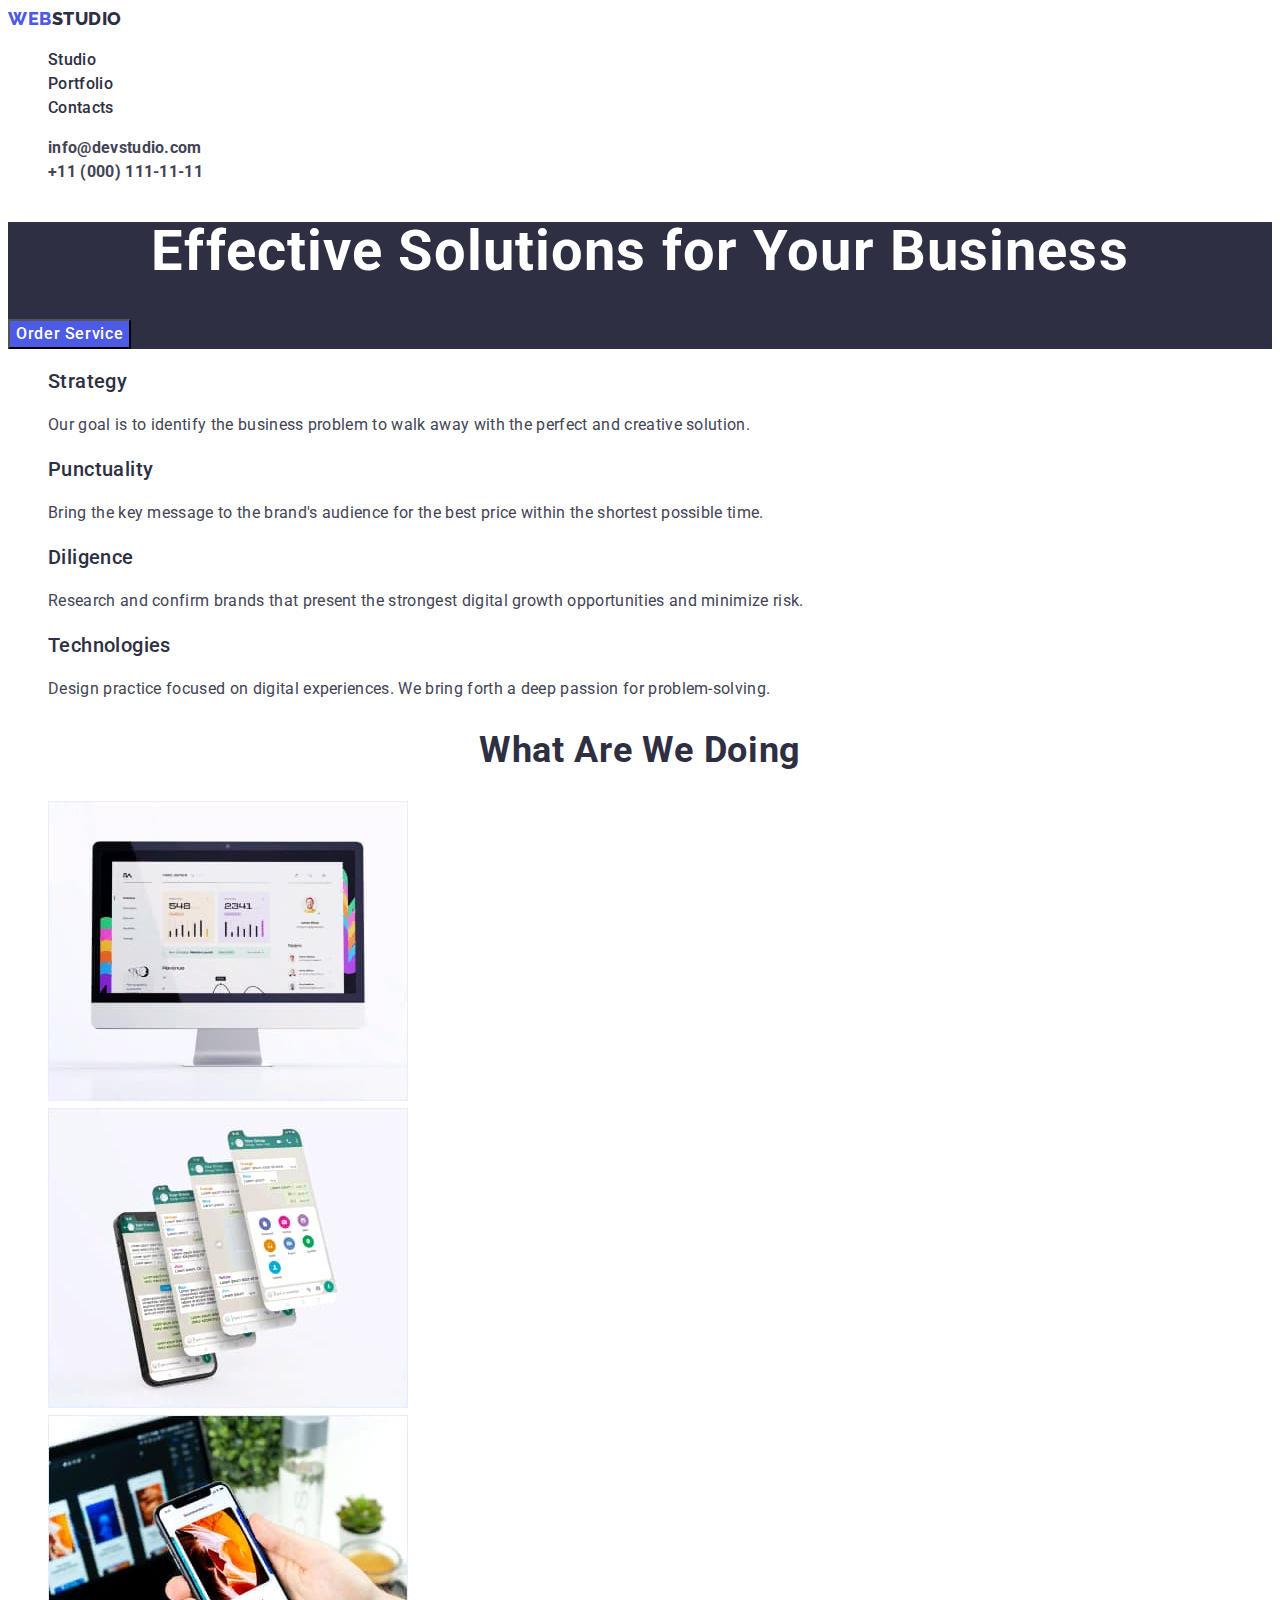
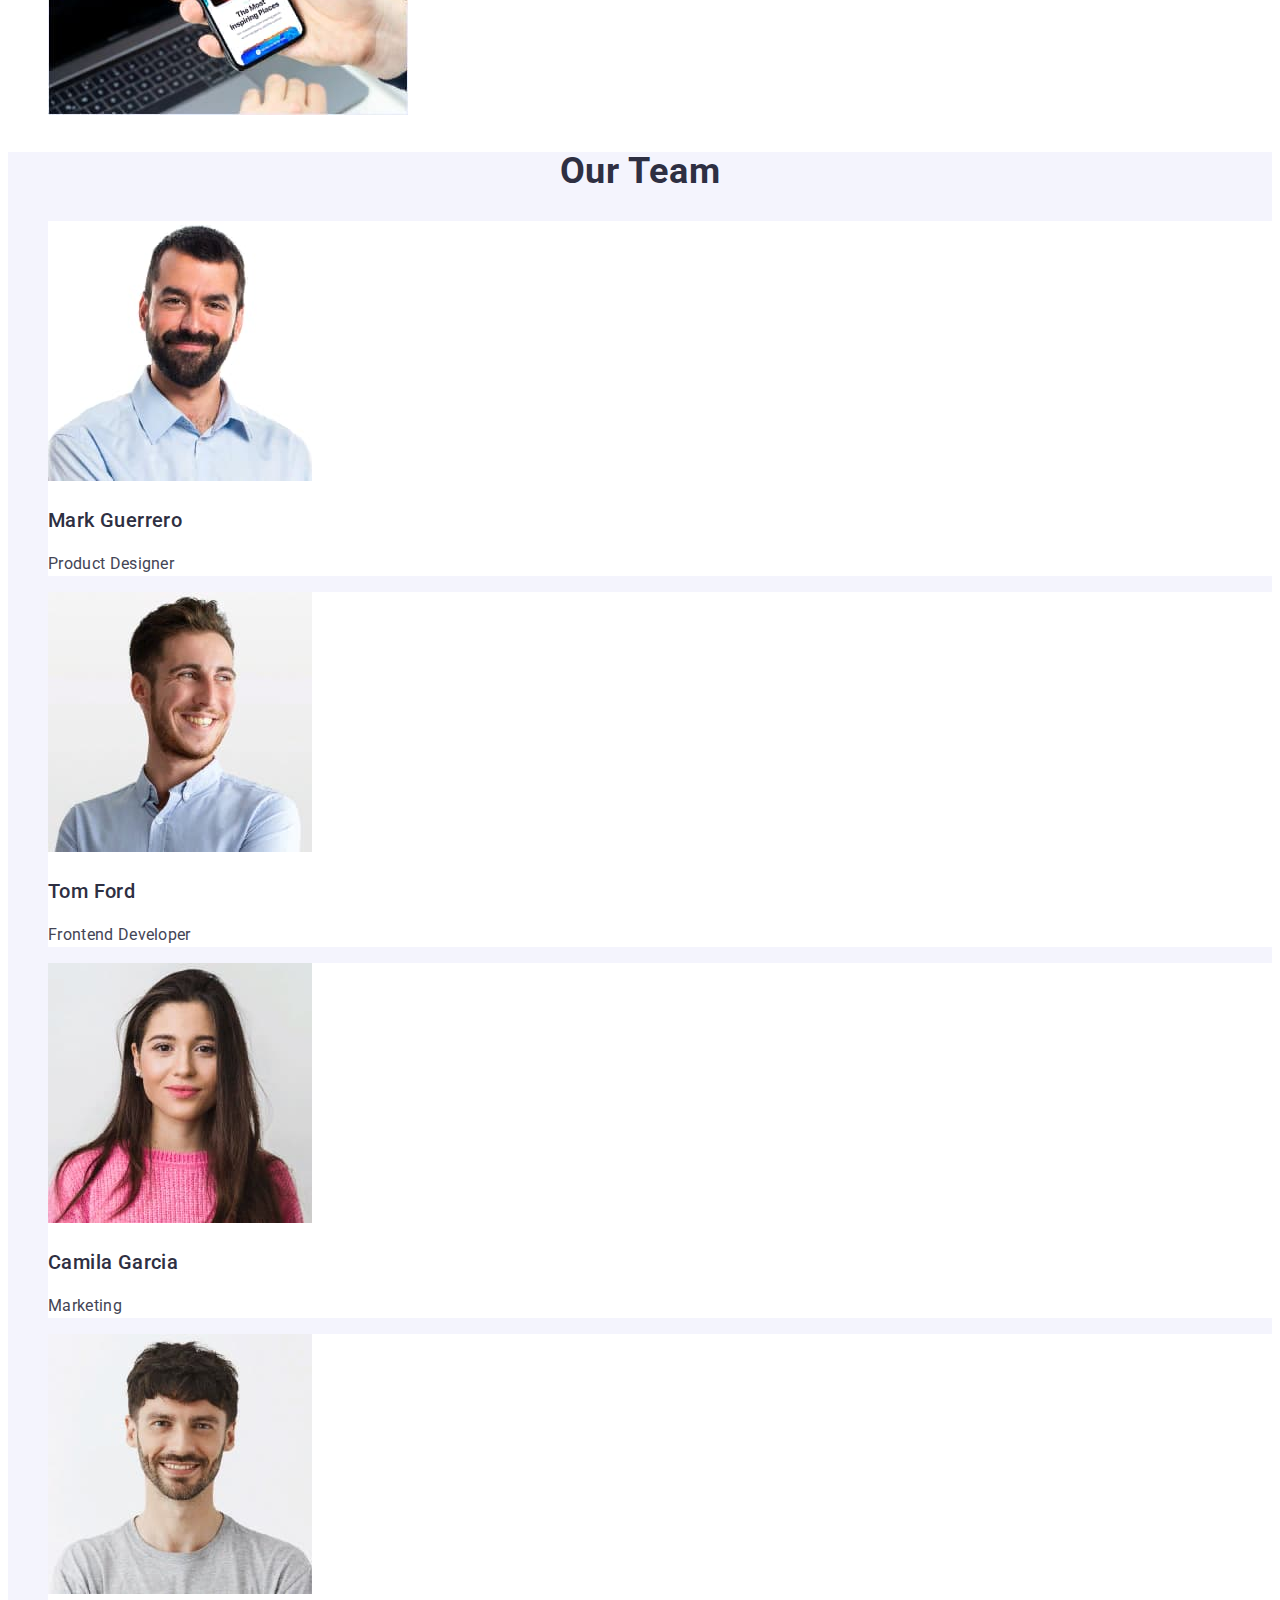
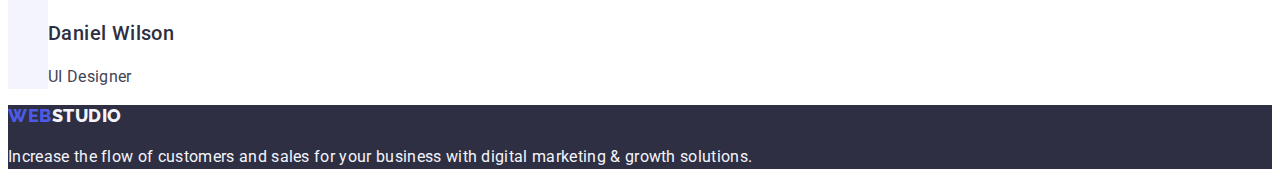
<file: index.html>
<!DOCTYPE html>
<html lang="en">
  <head>
    <meta charset="UTF-8" />
    <meta http-equiv="X-UA-Compatible" content="IE=edge" />
    <meta name="viewport" content="width=device-width, initial-scale=1.0" />
    <link rel="preconnect" href="https://fonts.googleapis.com" />
    <link rel="preconnect" href="https://fonts.gstatic.com" crossorigin />
    <link
      href="https://fonts.googleapis.com/css2?family=DM+Sans:ital,wght@0,500;1,500&family=Montserrat:wght@400;700&family=Raleway:wght@800&family=Roboto:wght@400;500;700;900&display=swap"
      rel="stylesheet"
    />

    <title>Document</title>
    <link rel="stylesheet" href="./css/styles.css" />
  </head>
  <body>
    <header class="header">
      <nav class="header-naw">
        <a class="logo-link link" href="./index.html"
          >Web<span class="accent">Studio</span></a
        >
        <ul class="list">
          <li class="header-item">
            <a class="header-link link" href="./index.html">Studio</a>
          </li>
          <li class="header-item">
            <a class="header-link link" href="./portfolio.html">Portfolio</a>
          </li>
          <li class="header-item">
            <a class="header-link link" href="">Contacts</a>
          </li>
        </ul>
      </nav>
      <address class="address">
        <ul class="address-list list">
          <li class="adress-item">
            <a class="address-link link" href="mailto:info@devstudio.com"
              >info@devstudio.com</a
            >
          </li>
          <li class="adress-item">
            <a class="address-link link" href="tel:+110001111111"
              >+11 (000) 111-11-11</a
            >
          </li>
        </ul>
      </address>
    </header>

    <main class="page">
      <!-- Section1 -->
      <section class="section-one">
        <h1 class="title">Effective Solutions for Your Business</h1>
        <button class="button" type="button">Order Service</button>
      </section>
      <!-- Section2 -->
      <section>
        <h2 hidden>Options</h2>
        <ul class="page-list list">
          <li class="page-item">
            <h3 class="page-subtitle">Strategy</h3>
            <p class="page-text">
              Our goal is to identify the business problem to walk away with the
              perfect and creative solution.
            </p>
          </li>

          <li class="page-item">
            <h3 class="page-subtitle">Punctuality</h3>
            <p class="page-text">
              Bring the key message to the brand's audience for the best price
              within the shortest possible time.
            </p>
          </li>
          <li class="page-item">
            <h3 class="page-subtitle">Diligence</h3>
            <p class="page-text">
              Research and confirm brands that present the strongest digital
              growth opportunities and minimize risk.
            </p>
          </li>
          <li class="page-item">
            <h3 class="page-subtitle">Technologies</h3>
            <p class="page-text">
              Design practice focused on digital experiences. We bring forth a
              deep passion for problem-solving.
            </p>
          </li>
        </ul>
      </section>
      <!-- Section3 -->
      <section>
        <h2 class="subtitle">What are we doing</h2>
        <ul class="img-list list">
          <li class="img-item">
            <img
              class="img"
              src="./images/main-pages/img1.jpg"
              alt="computer"
              width="360"
              height="300"
            />
          </li>
          <li class="img-item">
            <img
              class="img"
              src="./images/main-pages/img2.jpg"
              alt="chat"
              width="360"
              height="300"
            />
          </li>
          <li class="img-item">
            <img
              class="img"
              src="./images/main-pages/img3.jpg"
              alt="telephone"
              width="360"
              height="300"
            />
          </li>
        </ul>
      </section>
      <!-- Section4 -->
      <section class="section-four">
        <h2 class="subtitle">Our Team</h2>
        <ul class="team-list list">
          <li class="team-item">
            <img
              class="team-img"
              src="./images/main-pages/img4.jpg"
              alt="Mark Guerrero"
              width="264"
              height="260"
            />
            <h3 class="page-subtitle">Mark Guerrero</h3>
            <p class="page-text">Product Designer</p>
          </li>
          <li class="team-item">
            <img
              class="team-img"
              src="./images/main-pages/img5.jpg"
              alt="Tom Ford"
              width="264"
              height="260"
            />
            <h3 class="page-subtitle">Tom Ford</h3>
            <p class="page-text">Frontend Developer</p>
          </li>
          <li class="team-item">
            <img
              class="team-img"
              src="./images/main-pages/img6.jpg"
              alt="Camila Garcia"
              width="264"
              height="260"
            />
            <h3 class="page-subtitle">Camila Garcia</h3>
            <p class="page-text">Marketing</p>
          </li>
          <li class="team-item">
            <img
              class="team-img"
              src="./images/main-pages/img7.jpg"
              alt="Daniel Wilson"
              width="264"
              height="260"
            />
            <h3 class="page-subtitle">Daniel Wilson</h3>
            <p class="page-text">UI Designer</p>
          </li>
        </ul>
      </section>
    </main>

    <footer class="footer">
      <a class="footer-link link" href="./index.html"
        >Web<span class="footer-studio">Studio</span></a
      >
      <p class="footer-text">
        Increase the flow of customers and sales for your business with digital
        marketing & growth solutions.
      </p>
    </footer>
  </body>
</html>
</file>
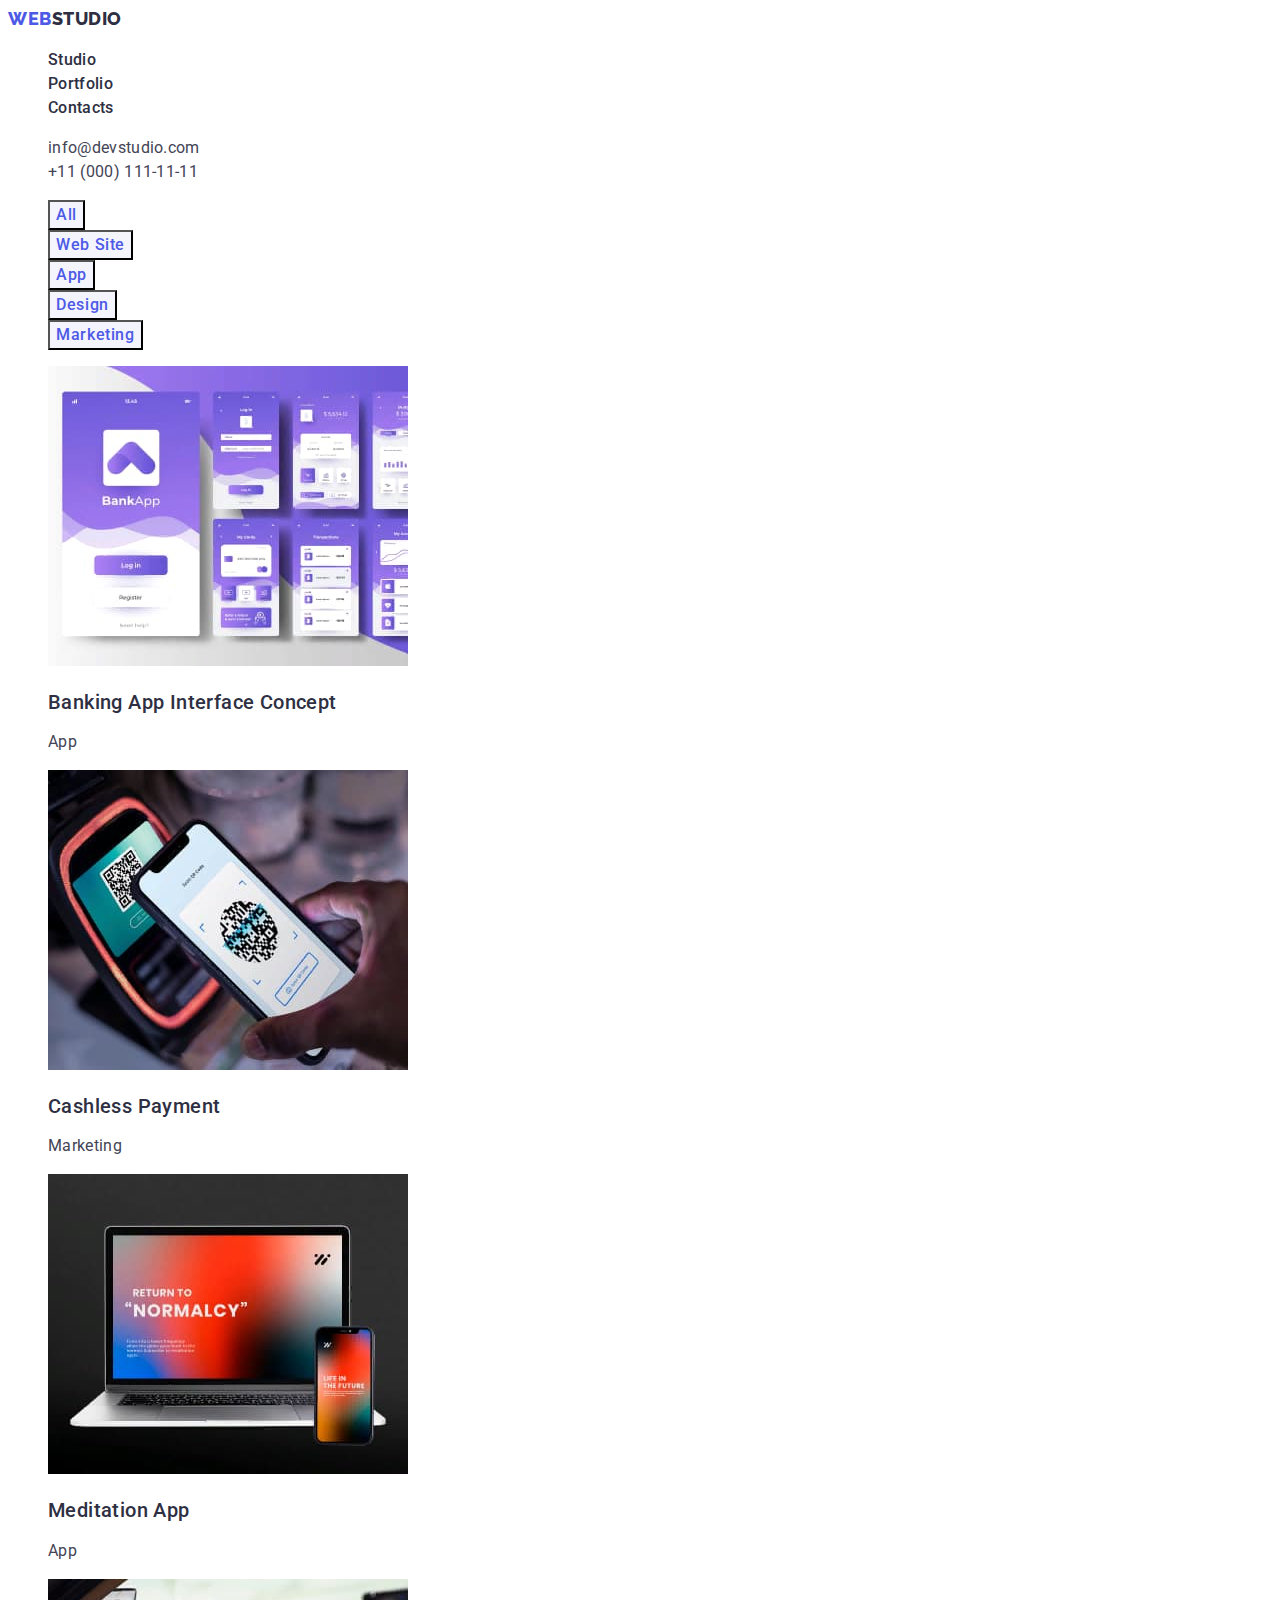
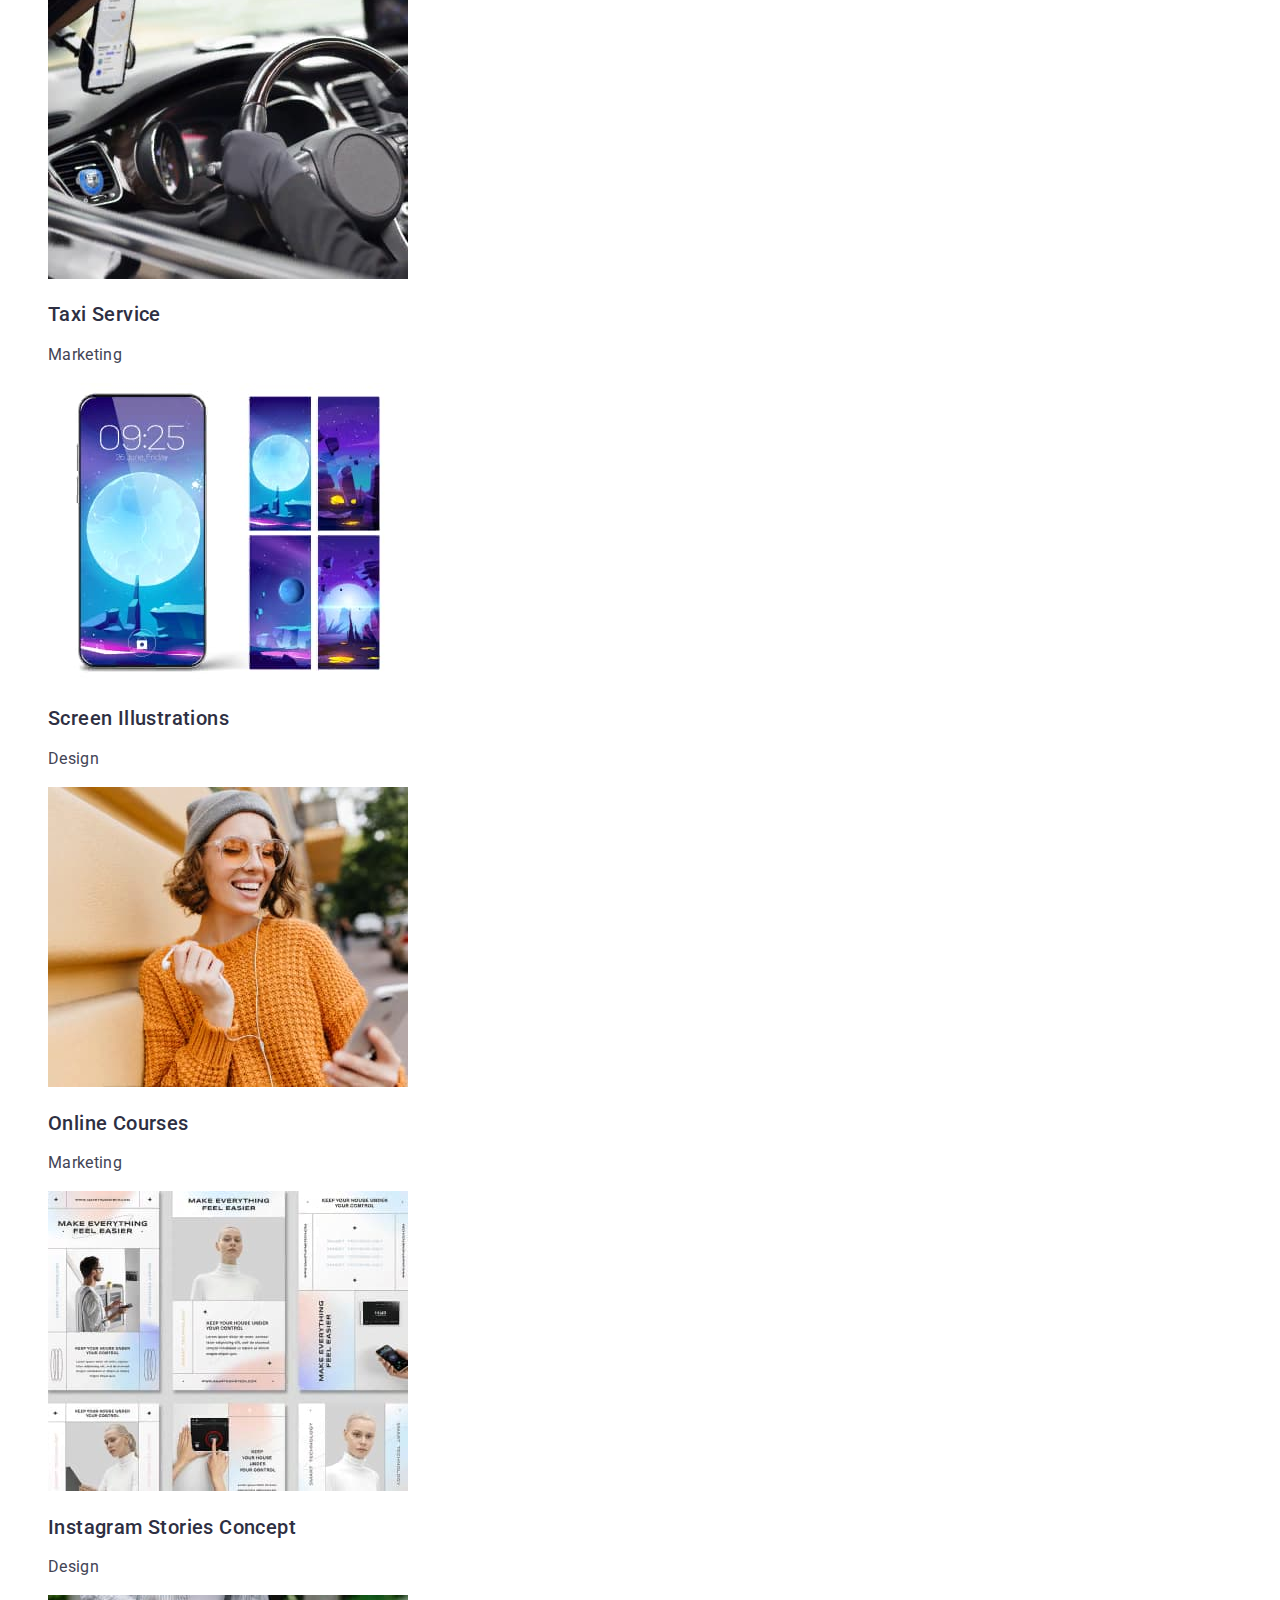
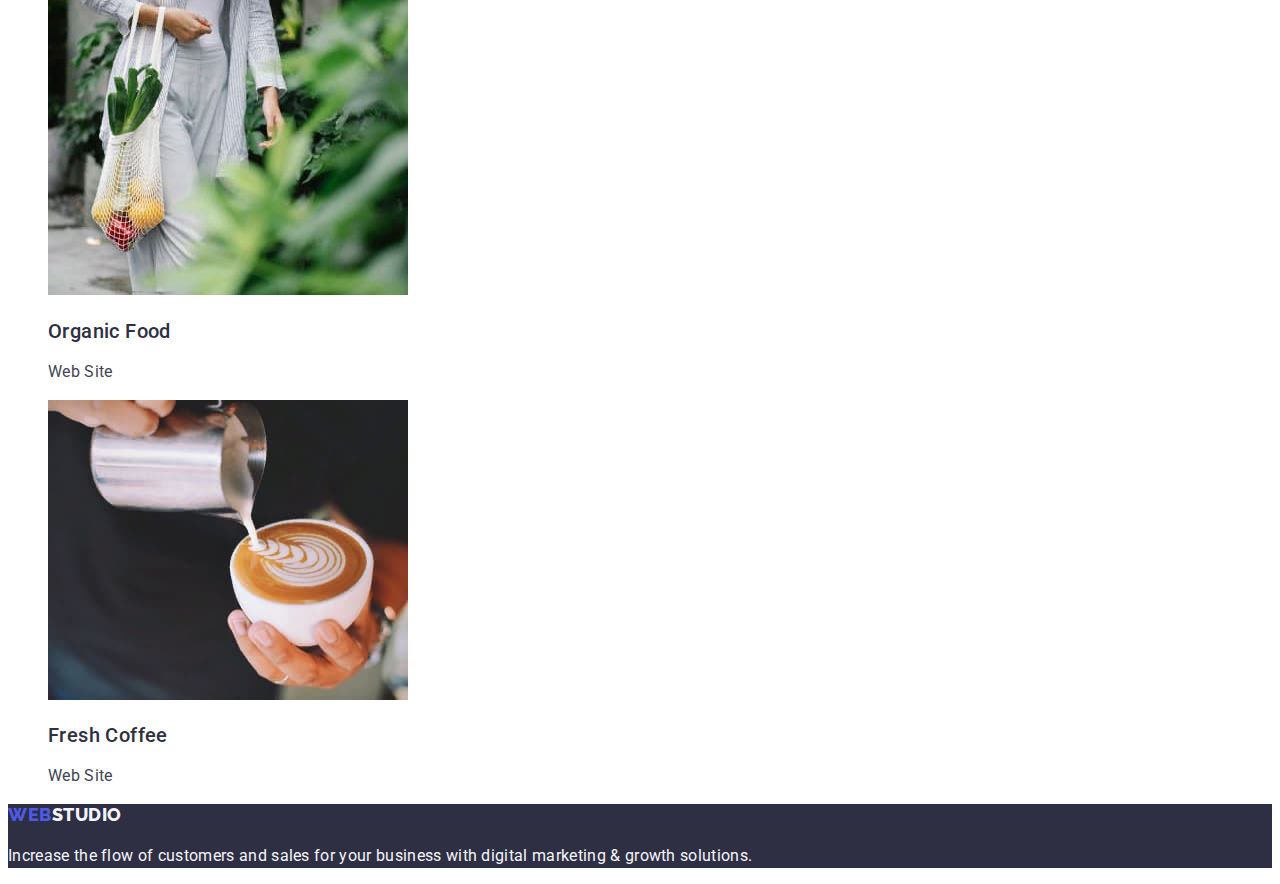
<file: portfolio.html>
<!DOCTYPE html>
<html lang="en">
  <head>
    <meta charset="UTF-8" />
    <meta http-equiv="X-UA-Compatible" content="IE=edge" />
    <meta name="viewport" content="width=device-width, initial-scale=1.0" />
    <link rel="preconnect" href="https://fonts.googleapis.com" />
    <link rel="preconnect" href="https://fonts.gstatic.com" crossorigin />
    <link
      href="https://fonts.googleapis.com/css2?family=DM+Sans:ital,wght@0,500;1,500&family=Montserrat:wght@400;700&family=Raleway:wght@800&family=Roboto:wght@400;500;700;900&display=swap"
      rel="stylesheet"
    />

    <title>Document</title>
    <link rel="stylesheet" href="./css/styles.css" />
  </head>
  <body>
    <header class="header">
      <nav class="header-naw">
        <a class="logo-link link" href="./index.html"
          >Web<span class="accent">Studio</span></a
        >
        <ul class="list">
          <li class="header-item">
            <a class="header-link link" href="./index.html">Studio</a>
          </li>
          <li class="header-item">
            <a class="header-link link" href="./portfolio.html">Portfolio</a>
          </li>
          <li class="header-item">
            <a class="header-link link" href="">Contacts</a>
          </li>
        </ul>
      </nav>
      <address class="address">
        <ul class="address-list list">
          <li class="address-item">
            <a class="address-link link" href="mailto:info@devstudio.com"
              >info@devstudio.com</a
            >
          </li>
          <li class="address-item">
            <a class="address-link link" href="tel:+110001111111"
              >+11 (000) 111-11-11</a
            >
          </li>
        </ul>
      </address>
    </header>
    <main>
      <!-- Section1 -->
      <section>
        <h1 hidden>Portfolio</h1>
        <ul class="button-list list">
          <li><button type="button" class="portfolio-button">All</button></li>
          <li>
            <button type="button" class="portfolio-button">Web Site</button>
          </li>
          <li><button type="button" class="portfolio-button">App</button></li>
          <li>
            <button type="button" class="portfolio-button">Design</button>
          </li>
          <li>
            <button type="button" class="portfolio-button">Marketing</button>
          </li>
        </ul>

        <ul class="portfolio-list list">
          <li>
            <a class="portfolio-link link" href="">
              <img
                src="./images/portfolio/img1.jpg"
                alt="BankApp"
                width="360"
                height="300"
              />
              <h2 class="portfolio-subtitle">Banking App Interface Concept</h2>
              <p class="portfolio-text">App</p>
            </a>
          </li>
          <li>
            <a class="portfolio-link link" href="">
              <img
                src="./images/portfolio/img2.jpg"
                alt="Cashless Payment"
                width="360"
                height="300"
              />
              <h2 class="portfolio-subtitle">Cashless Payment</h2>
              <p class="portfolio-text">Marketing</p>
            </a>
          </li>
          <li>
            <a class="portfolio-link link" href="">
              <img
                src="./images/portfolio/img3.jpg"
                alt="Meditation App"
                width="360"
                height="300"
              />
              <h2 class="portfolio-subtitle">Meditation App</h2>
              <p class="portfolio-text">App</p>
            </a>
          </li>
          <li>
            <a class="portfolio-link link" href="">
              <img
                src="./images/portfolio/img4.jpg"
                alt="hands on the steering wheel"
                width="360"
                height="300"
              />
              <h2 class="portfolio-subtitle">Taxi Service</h2>
              <p class="portfolio-text">Marketing</p>
            </a>
          </li>
          <li>
            <a class="portfolio-link link" href="">
              <img
                src="./images/portfolio/img5.jpg"
                alt="phone screen"
                width="360"
                height="300"
              />
              <h2 class="portfolio-subtitle">Screen Illustrations</h2>
              <p class="portfolio-text">Design</p>
            </a>
          </li>
          <li>
            <a class="portfolio-link link" href="">
              <img
                src="./images/portfolio/img6.jpg"
                alt="girl"
                width="360"
                height="300"
              />
              <h2 class="portfolio-subtitle">Online Courses</h2>
              <p class="portfolio-text">Marketing</p>
            </a>
          </li>
          <li>
            <a class="portfolio-link link" href="">
              <img
                src="./images/portfolio/img7.jpg"
                alt="Storis"
                width="360"
                height="300"
              />
              <h2 class="portfolio-subtitle">Instagram Stories Concept</h2>
              <p class="portfolio-text">Design</p>
            </a>
          </li>
          <li>
            <a class="portfolio-link link" href="">
              <img
                src="./images/portfolio/img8.jpg"
                alt="bag of vegetables"
                width="360"
                height="300"
              />
              <h2 class="portfolio-subtitle">Organic Food</h2>
              <p class="portfolio-text">Web Site</p>
            </a>
          </li>
          <li>
            <a class="portfolio-link link" href="">
              <img
                src="./images/portfolio/img9.jpg"
                alt="Coffee"
                width="360"
                height="300"
              />
              <h2 class="portfolio-subtitle">Fresh Coffee</h2>
              <p class="portfolio-text">Web Site</p>
            </a>
          </li>
        </ul>
      </section>
    </main>
    <footer class="footer">
      <a class="footer-link link" href="./index.html"
        >Web<span class="footer-studio">Studio</span></a
      >
      <p class="footer-text">
        Increase the flow of customers and sales for your business with digital
        marketing & growth solutions.
      </p>
    </footer>
  </body>
</html>
</file>
<file: css/styles.css>
body {
  font-family: Roboto, sans-serif;
  font-weight: bold;
  size: 16px;
  line-height: 24px;
  letter-spacing: 2%;
  color: #434455;
  background-color: #ffffff;
}
:root {
  --primary-font: Roboto, sans-serif;
  --primary-color: #434455;
  --logo-color: #4d5ae5;
  --accent-color: #2e2f42;
  --hover-color: #404bbf;
  --white-color: #ffffff;
  --footer-color: #f4f4fd;
}
.link {
  text-decoration: none;
}
.list {
  list-style: none;
}
/* Header */

.header {
}
.header-naw {
}
.logo-link {
  font-family: "Raleway", sans-serif;
  font-style: normal;
  font-weight: 800;
  font-size: 18px;
  line-height: 1.17;

  letter-spacing: 0.03em;
  text-transform: uppercase;

  color: var(--logo-color);
}
.accent {
  color: var(--accent-color);
}
.list {
  list-style: none;
}
.header-item {
  font-style: normal;
  font-weight: 500;
  font-size: 16px;
  line-height: 1.5;

  color: var(--accent-color);
}
.header-link {
  text-decoration: none;
  color: var(--accent-color);
  letter-spacing: 0.02em;
}
.header-link:hover,
.header-link:focus {
  color: var(--hover-color);
}
.address {
  font-style: normal;
}
.address-list {
}
.address-item {
  font-weight: 400;
  font-size: 16px;
  line-height: 24px;

  letter-spacing: 0.02em;

  color: var(--primary-color);
}
.address-link {
  color: var(--primary-color);
  letter-spacing: 0.02em;
}
.address-link:hover,
.address-link:focus {
  color: var(--hover-color);
}

/* Main */
.page {
}
/* Section1 */
.section-one {
  background: var(--accent-color);
}
.title {
  font-style: normal;
  font-weight: 700;
  font-size: 56px;
  line-height: 1.07;

  text-align: center;
  letter-spacing: 0.02em;

  color: var(--white-color);
}
.button {
  font-family: Roboto, sans-serif;
  background: var(--logo-color);
  font-weight: 500;
  color: var(--white-color);
  font-size: 16px;
  line-height: 24px;
  letter-spacing: 0.04em;
  cursor: pointer;
}
.button:hover,
.button:focus {
  background: var(--hover-color);
}
/* Section2 */

.page-list {
}
.page-item {
}
.page-subtitle {
  font-style: normal;
  font-weight: 500;
  font-size: 20px;
  line-height: 24px;

  letter-spacing: 0.02em;

  color: var(--accent-color);
}
.page-text {
  font-style: normal;
  font-weight: 400;
  font-size: 16px;
  line-height: 24px;

  letter-spacing: 0.02em;

  color: var(--primary-color);
}
/* Section3 */
.subtitle {
  font-style: normal;
  font-weight: 700;
  font-size: 36px;
  line-height: 1.11;

  text-align: center;
  letter-spacing: 0.02em;
  text-transform: capitalize;

  color: var(--accent-color);
}
.img-list {
}
.img-item {
}
.img {
}
/* Section4 */
.section-four {
  background-color: var(--footer-color);
}
.team-list {
}
.team-item {
  background-color: var(--white-color);
}
.team-img {
}
/* Footer */
.footer {
  background-color: var(--accent-color);
}
.footer-link {
  font-family: "Raleway", sans-serif;
  font-style: normal;
  font-weight: 800;
  font-size: 18px;
  line-height: 1.17;

  letter-spacing: 0.03em;
  text-transform: uppercase;

  color: var(--logo-color);
}
.footer-studio {
  color: var(--footer-color);
}
.footer-text {
  font-style: normal;
  font-weight: 400;
  font-size: 16px;
  line-height: 24px;

  letter-spacing: 0.02em;

  color: var(--footer-color);
}

/* Portfolio */
.button-list {
}
.portfolio-button {
  font-family: Roboto, sans-serif;
  font-weight: 500;
  font-size: 16px;
  line-height: 1.5;
  letter-spacing: 0.04em;
  color: var(--logo-color);
  background-color: var(--footer-color);
  cursor: pointer;
}
.portfolio-button:hover,
.portfolio-button:focus {
  color: var(--white-color);
  background-color: var(--hover-color);
}
.portfolio-list {
}
.portfolio-link {
}
.portfolio-subtitle {
  font-weight: 500;
  font-size: 20px;
  line-height: 1.2;

  letter-spacing: 0.02em;
  color: var(--accent-color);
}
.portfolio-text {
  font-weight: 400;
  font-size: 16px;
  line-height: 1.5;
  color: var(--primary-color);

  letter-spacing: 0.02em;
}
</file>
